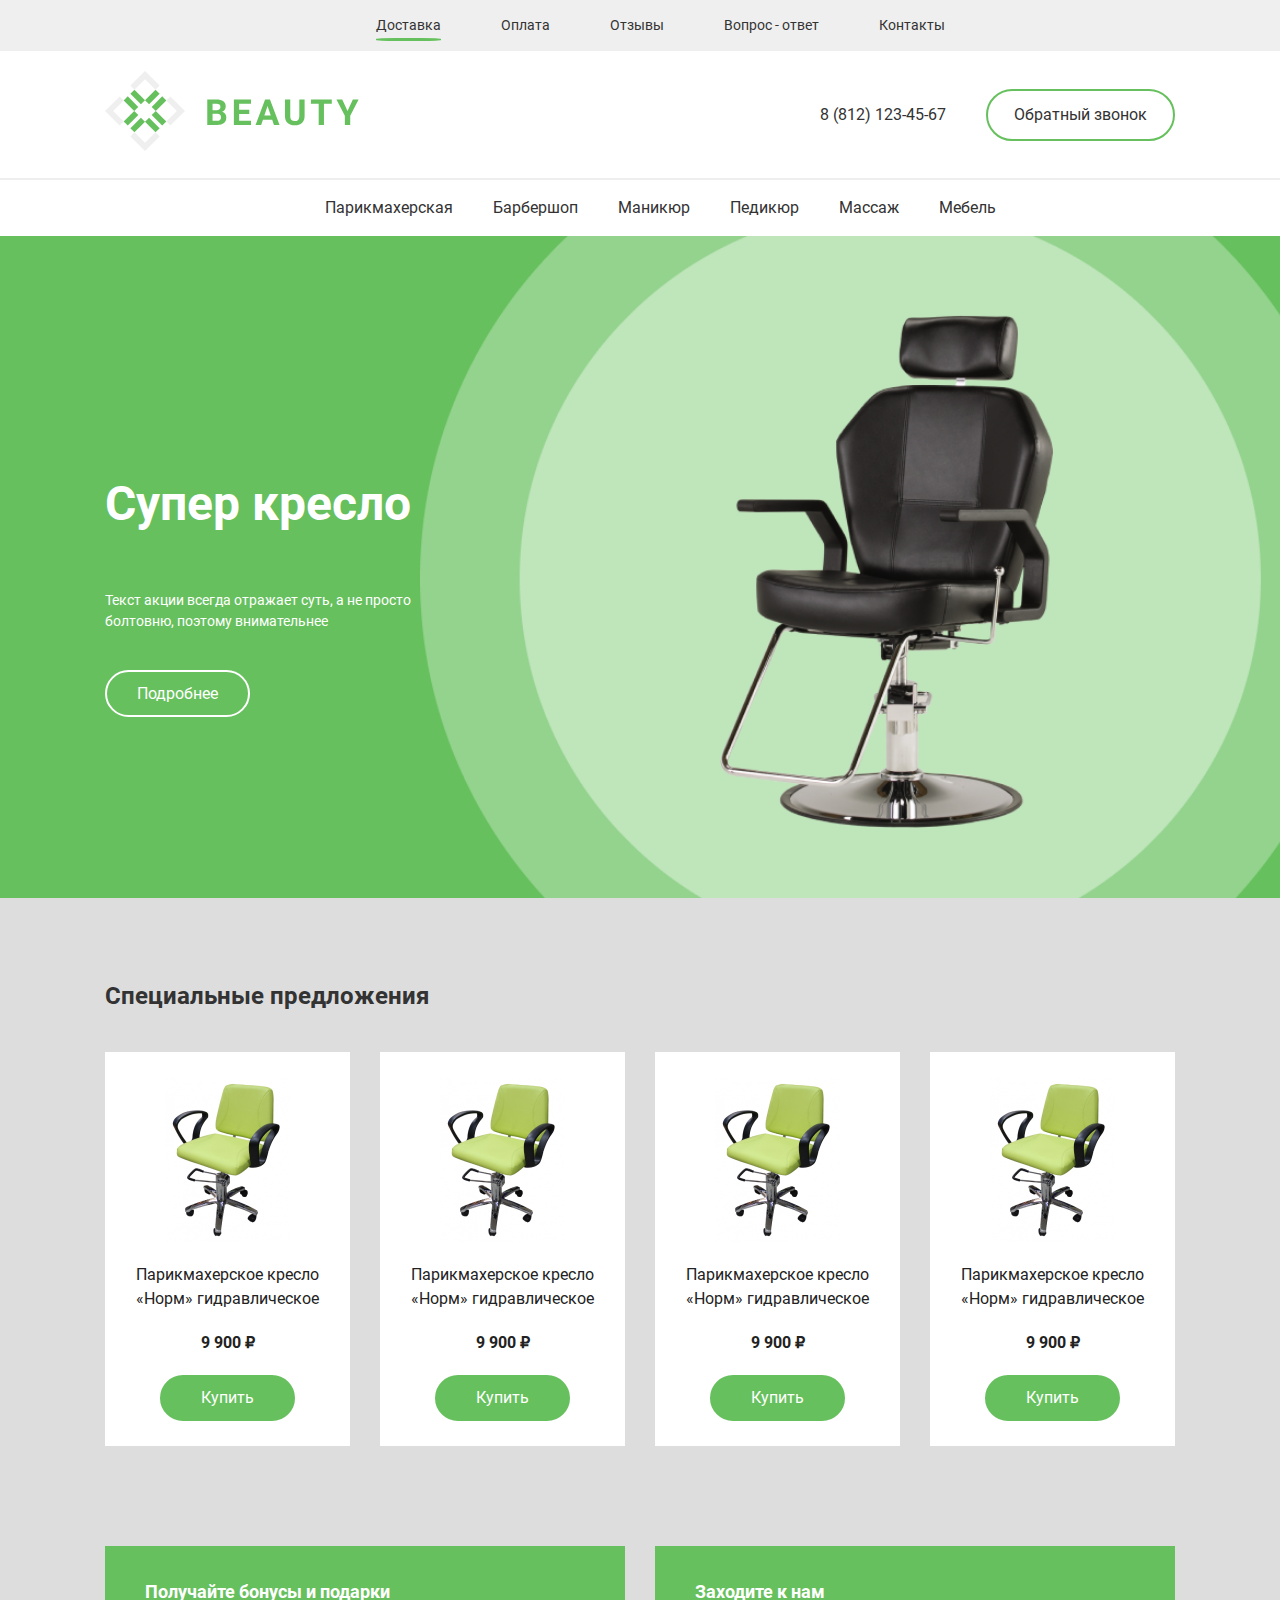
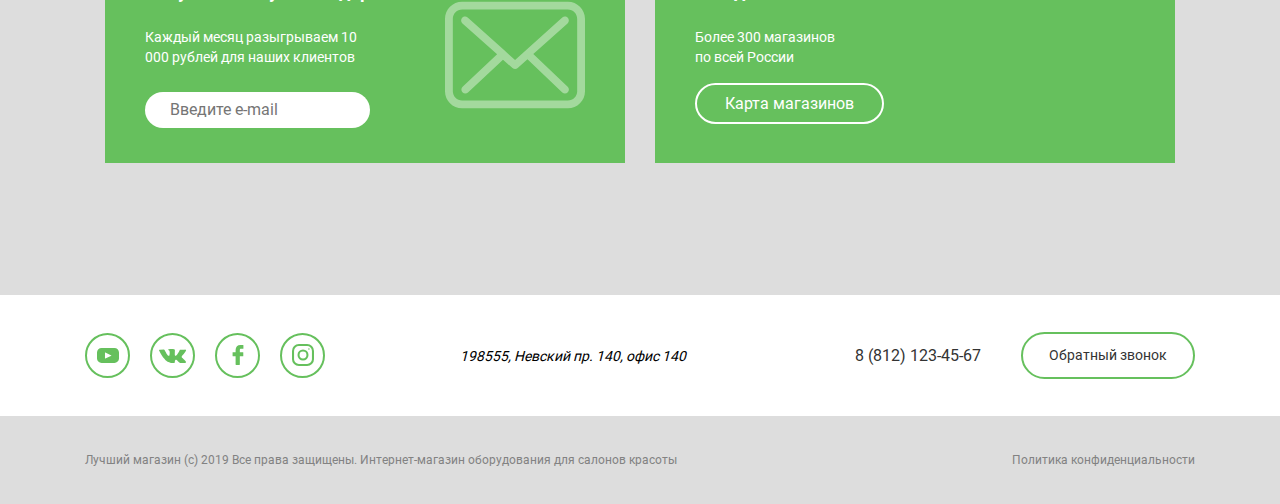
<file: index.html>
<!DOCTYPE html>
<html lang="en">
<head>
  <meta charset="UTF-8">
  <meta name="viewport" content="width=device-width, initial-scale=1.0">
  <title>Document</title>
  <link rel="stylesheet" href="css/normalize.css">
  <link rel="stylesheet" href="css/styles.css">
</head>
<body>

  <header class="site-header">
    <div class="site-header__top">
      <div class="container">
        <ul class="nav-list">
          <li class="list-item">
            <a href="#" class="nav-link active">Доставка</a>
          </li>
          <li class="list-item">
            <a href="#" class="nav-link">Оплата</a>
          </li>
          <li class="list-item">
            <a href="#" class="nav-link">Отзывы</a>
          </li>
          <li class="list-item">
            <a href="#" class="nav-link">Вопрос - ответ</a>
          </li>
          <li class="list-item">
            <a href="#" class="nav-link">Контакты</a>
          </li>
        </ul>
      </div>
    </div>

    <div class="site-header__center">
      <div class="container center__container">
        <a href="#" class="site-logo">
          <img src="img/logo.svg" width="258" height="80" alt="Site logo - beauty">
        </a>
        <div class="center__tel">
          <a class="tel__tel-number" href="tel:+88121234567">8 (812) 123-45-67</a>
          <a class="contact-link" href="#">Обратный звонок</a>
        </div>
      </div>
    </div>

    <div class="site-header__bottom">
      <div class="container">
        <ul class="service-list">
          <li class="service-item">
            <a class="service-link" href="#">Парикмахерская</a>
          </li>
          <li class="service-item">
            <a class="service-link" href="#">Барбершоп</a>
          </li>
          <li class="service-item">
            <a class="service-link" href="#">Маникюр</a>
          </li>
          <li class="service-item">
            <a class="service-link" href="#">Педикюр</a>
          </li>
          <li class="service-item">
            <a class="service-link" href="#">Массаж</a>
          </li>
          <li class="service-item">
            <a class="service-link" href="#">Мебель</a>
          </li>
        </ul>
      </div>
    </div>
  </header>

  <main class="main">
    <section class="intro">
      <div class="container">
        <div class="intro-inner">
          <h2 class="intro__title">Супер кресло</h2>
          <p class="intro__text">Текст акции всегда отражает суть, а не просто
            болтовню, поэтому внимательнее</p>
            <a href="#" class="intro__link">Подробнее</a>
          </div>
        </div>
      </section>

      <!-- HERO -->

      <section class="hero">
        <div class="container">
          <h3 class="hero-title">Специальные предложения</h3>

          <ul class="cards">
            <li class="card">
              <p class="card-text">Парикмахерское кресло «Норм» гидравлическое</p>
              <span class="card__cost">9 900 ₽ </span>
              <a class="card-link" href="#">Купить</a>
            </li>
            <li class="card">
              <p class="card-text">Парикмахерское кресло «Норм» гидравлическое</p>
              <span class="card__cost">9 900 ₽ </span>
              <a class="card-link" href="#">Купить</a>
            </li>
            <li class="card">
              <p class="card-text">Парикмахерское кресло «Норм» гидравлическое</p>
              <span class="card__cost">9 900 ₽ </span>
              <a class="card-link" href="#">Купить</a>
            </li>
            <li class="card">
              <p class="card-text">Парикмахерское кресло «Норм» гидравлическое</p>
              <span class="card__cost">9 900 ₽ </span>
              <a class="card-link" href="#">Купить</a>
            </li>
          </ul>
        </div>
      </section>

      <!-- SALE -->

      <section class="sale">
        <div class="container sale__container">
         <div class="sale__left">
          <h3 class="sale-title">Получайте бонусы и подарки</h3>
          <p class="sale-text">Каждый месяц разыгрываем
            10 000 рублей для наших клиентов</p>
            <form action="https:echo.htmlacademy.ru" method="POST">
              <input class="email-input" type="email" id="email" name="email" placeholder="Введите e-mail" required>
            </form>
         </div>

          <div class="sale__right">
            <h3 class="sale-title">Заходите к нам</h3>
            <p class="sale-text">Более 300 магазинов <br>
              по всей России</p>
              <a class="sale-link" href="#">Карта магазинов</a>
            </div>
          </div>
      </section>
   </main>

      <!-- FOOTER -->

   <footer class="site-footer">
    <div class="footer-top">
      <div class="container footer-top__container">
        <ul class="messengers-link">
          <li class="messenger">
            <a class="you-tube" href="#">
              <img src="img/you-tube-icon.svg" width="22" height="15" alt="you tube link">
            </a>
          </li>
          <li class="messenger">
            <a class="wk" href="#">
              <img src="img/wk-icon.svg" width="28" height="15" alt="you tube link">
            </a>
          </li>
          <li class="messenger">
            <a class="facebook" href="#">
              <img src="img/facebook-logo.svg" width="20" height="20" alt="facebook link">
            </a>
          </li>
          <li class="messenger">
            <a class="instagram" href="#">
              <img src="img/instagram.svg" width="22" height="22" alt="instagram link">
            </a>
          </li>
        </ul>

        <address class="footer-address">198555, Невский пр. 140, офис 140</address>
        <div class="center__tel f-tel">
          <a class="tel__tel-number" href="tel:+88121234567">8 (812) 123-45-67</a>
          <a class="contact-link f-tel-link" href="#">Обратный звонок</a>
        </div>
      </div>
    </div>
    <div class="footer-bottom">
      <div class="container footer-bottom__container">
        <p class="footer-bottom__text">Лучший магазин (с) 2019 Все права защищены. Интернет-магазин оборудования для салонов красоты</p>
        <p class="footer-bottom__text-2">Политика конфиденциальности</p>
      </div>
    </div>
   </footer>

  </body>
 </html>
</file>
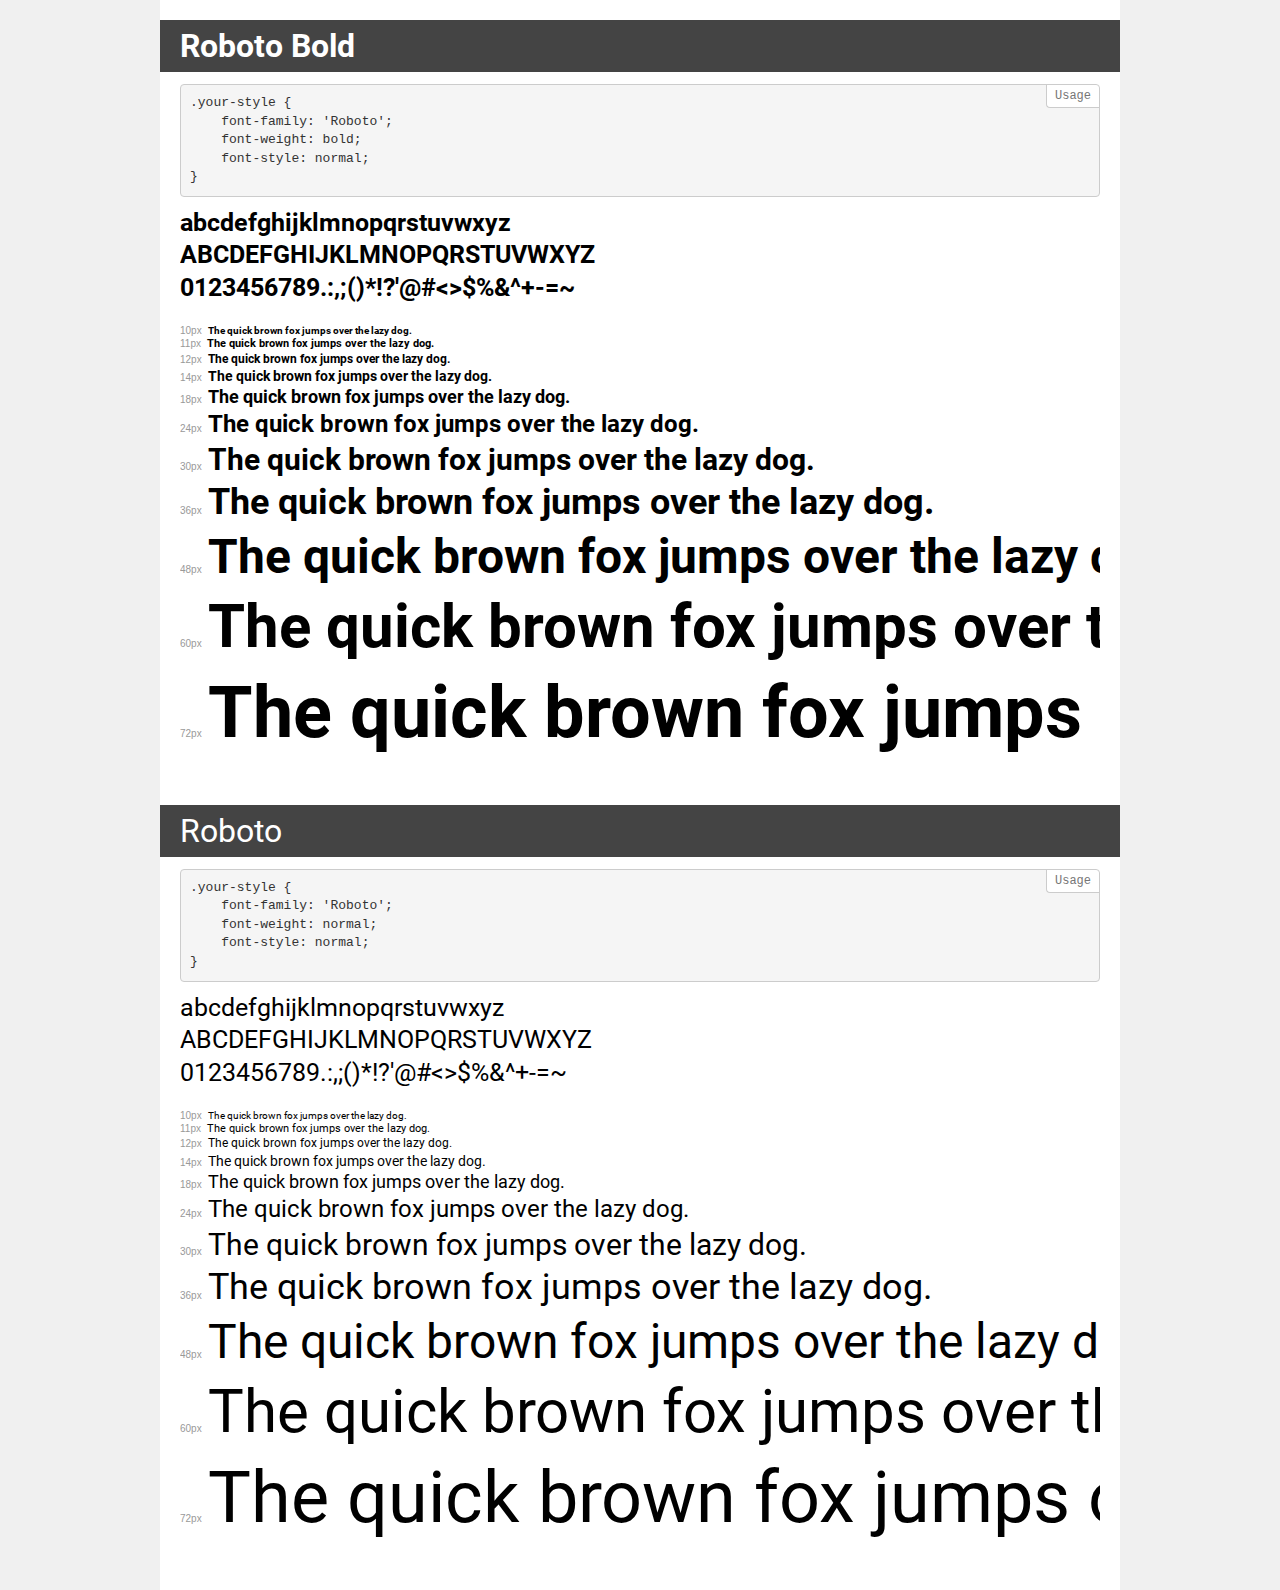
<file: fonts/demo.html>
<!DOCTYPE html>
<html lang="en">
<head>
    <meta charset="utf-8">
    <meta http-equiv="X-UA-Compatible" content="IE=edge">
    <meta name="viewport" content="width=device-width, initial-scale=1">
    <meta name="robots" content="noindex, noarchive">
    <meta name="format-detection" content="telephone=no">
    <title>Transfonter demo</title>
    <link href="stylesheet.css" rel="stylesheet">
    <style>
        /*
        http://meyerweb.com/eric/tools/css/reset/
        v2.0 | 20110126
        License: none (public domain)
        */
        html, body, div, span, applet, object, iframe,
        h1, h2, h3, h4, h5, h6, p, blockquote, pre,
        a, abbr, acronym, address, big, cite, code,
        del, dfn, em, img, ins, kbd, q, s, samp,
        small, strike, strong, sub, sup, tt, var,
        b, u, i, center,
        dl, dt, dd, ol, ul, li,
        fieldset, form, label, legend,
        table, caption, tbody, tfoot, thead, tr, th, td,
        article, aside, canvas, details, embed,
        figure, figcaption, footer, header, hgroup,
        menu, nav, output, ruby, section, summary,
        time, mark, audio, video {
            margin: 0;
            padding: 0;
            border: 0;
            font-size: 100%;
            font: inherit;
            vertical-align: baseline;
        }
        /* HTML5 display-role reset for older browsers */
        article, aside, details, figcaption, figure,
        footer, header, hgroup, menu, nav, section {
            display: block;
        }
        body {
            line-height: 1;
        }
        ol, ul {
            list-style: none;
        }
        blockquote, q {
            quotes: none;
        }
        blockquote:before, blockquote:after,
        q:before, q:after {
            content: '';
            content: none;
        }
        table {
            border-collapse: collapse;
            border-spacing: 0;
        }
        /* demo styles */
        body {
            background: #f0f0f0;
            color: #000;
        }
        .page {
            background: #fff;
            width: 920px;
            margin: 0 auto;
            padding: 20px 20px 0 20px;
            overflow: hidden;
        }
        .font-container {
            overflow-x: auto;
            overflow-y: hidden;
            margin-bottom: 40px;
            line-height: 1.3;
            white-space: nowrap;
            padding-bottom: 5px;
        }
        h1 {
            position: relative;
            background: #444;
            font-size: 32px;
            color: #fff;
            padding: 10px 20px;
            margin: 0 -20px 12px -20px;
        }
        .letters {
            font-size: 25px;
            margin-bottom: 20px;
        }
        .s10:before {
            content: '10px';
        }
        .s11:before {
            content: '11px';
        }
        .s12:before {
            content: '12px';
        }
        .s14:before {
            content: '14px';
        }
        .s18:before {
            content: '18px';
        }
        .s24:before {
            content: '24px';
        }
        .s30:before {
            content: '30px';
        }
        .s36:before {
            content: '36px';
        }
        .s48:before {
            content: '48px';
        }
        .s60:before {
            content: '60px';
        }
        .s72:before {
            content: '72px';
        }
        .s10:before, .s11:before, .s12:before, .s14:before,
        .s18:before, .s24:before, .s30:before, .s36:before,
        .s48:before, .s60:before, .s72:before {
            font-family: Arial, sans-serif;
            font-size: 10px;
            font-weight: normal;
            font-style: normal;
            color: #999;
            padding-right: 6px;
        }
        pre {
            display: block;
            position: relative;
            padding: 9px;
            margin: 0 0 10px;
            font-family: Monaco, Menlo, Consolas, "Courier New", monospace;
            font-size: 13px;
            line-height: 1.428571429;
            color: #333;
            font-weight: normal;
            font-style: normal;
            background-color: #f5f5f5;
            border: 1px solid #ccc;
            overflow-x: auto;
            border-radius: 4px;
        }
        pre:after {
            display: block;
            position: absolute;
            right: 0;
            top: 0;
            content: 'Usage';
            line-height: 1;
            padding: 5px 8px;
            font-size: 12px;
            color: #767676;
            background-color: #fff;
            border: 1px solid #ccc;
            border-right: none;
            border-top: none;
            border-radius: 0 4px 0 4px;
            z-index: 10;
        }
        /* responsive */
        @media (max-width: 959px) {
            .page {
                width: auto;
                margin: 0;
            }
        }
    </style>
</head>
<body>
<div class="page">
    <div class="demo">
        <h1 style="font-family: 'Roboto'; font-weight: bold; font-style: normal;">Roboto Bold</h1>
        <pre>.your-style {
    font-family: 'Roboto';
    font-weight: bold;
    font-style: normal;
}</pre>
        <div class="font-container" style="font-family: 'Roboto'; font-weight: bold; font-style: normal;">
            <p class="letters">
                abcdefghijklmnopqrstuvwxyz<br>
ABCDEFGHIJKLMNOPQRSTUVWXYZ<br>
                0123456789.:,;()*!?'@#<>$%&^+-=~
            </p>
            <p class="s10" style="font-size: 10px;">The quick brown fox jumps over the lazy dog.</p>
            <p class="s11" style="font-size: 11px;">The quick brown fox jumps over the lazy dog.</p>
            <p class="s12" style="font-size: 12px;">The quick brown fox jumps over the lazy dog.</p>
            <p class="s14" style="font-size: 14px;">The quick brown fox jumps over the lazy dog.</p>
            <p class="s18" style="font-size: 18px;">The quick brown fox jumps over the lazy dog.</p>
            <p class="s24" style="font-size: 24px;">The quick brown fox jumps over the lazy dog.</p>
            <p class="s30" style="font-size: 30px;">The quick brown fox jumps over the lazy dog.</p>
            <p class="s36" style="font-size: 36px;">The quick brown fox jumps over the lazy dog.</p>
            <p class="s48" style="font-size: 48px;">The quick brown fox jumps over the lazy dog.</p>
            <p class="s60" style="font-size: 60px;">The quick brown fox jumps over the lazy dog.</p>
            <p class="s72" style="font-size: 72px;">The quick brown fox jumps over the lazy dog.</p>
        </div>
    </div>
    <div class="demo">
        <h1 style="font-family: 'Roboto'; font-weight: normal; font-style: normal;">Roboto</h1>
        <pre>.your-style {
    font-family: 'Roboto';
    font-weight: normal;
    font-style: normal;
}</pre>
        <div class="font-container" style="font-family: 'Roboto'; font-weight: normal; font-style: normal;">
            <p class="letters">
                abcdefghijklmnopqrstuvwxyz<br>
ABCDEFGHIJKLMNOPQRSTUVWXYZ<br>
                0123456789.:,;()*!?'@#<>$%&^+-=~
            </p>
            <p class="s10" style="font-size: 10px;">The quick brown fox jumps over the lazy dog.</p>
            <p class="s11" style="font-size: 11px;">The quick brown fox jumps over the lazy dog.</p>
            <p class="s12" style="font-size: 12px;">The quick brown fox jumps over the lazy dog.</p>
            <p class="s14" style="font-size: 14px;">The quick brown fox jumps over the lazy dog.</p>
            <p class="s18" style="font-size: 18px;">The quick brown fox jumps over the lazy dog.</p>
            <p class="s24" style="font-size: 24px;">The quick brown fox jumps over the lazy dog.</p>
            <p class="s30" style="font-size: 30px;">The quick brown fox jumps over the lazy dog.</p>
            <p class="s36" style="font-size: 36px;">The quick brown fox jumps over the lazy dog.</p>
            <p class="s48" style="font-size: 48px;">The quick brown fox jumps over the lazy dog.</p>
            <p class="s60" style="font-size: 60px;">The quick brown fox jumps over the lazy dog.</p>
            <p class="s72" style="font-size: 72px;">The quick brown fox jumps over the lazy dog.</p>
        </div>
    </div>
</div>
</body>
</html>
</file>
<file: css/styles.css>
@font-face {
  font-family: "Roboto";
  src: url("../fonts/subset-Roboto-Bold.woff2") format("woff2"),
      url("../fonts/subset-Roboto-Bold.woff") format("woff");
  font-weight: bold;
  font-style: normal;
  font-display: swap;
}

@font-face {
  font-family: "Roboto";
  src: url("../fonts/subset-Roboto-Regular.woff2") format("woff2"),
      url("../fonts/subset-Roboto-Regular.woff") format("woff");
  font-weight: normal;
  font-style: normal;
  font-display: swap;
}




html {
  box-sizing: border-box;
  scroll-behavior: smooth;
  height: 100%;
}

*,
*::before,
*::after {
  box-sizing: inherit;
}

body {
  padding: 0;
  margin: 0;
  font-family: "Roboto", "Arial", sans-serif;
  font-size: 16px;
  line-height: 1.5;
  background-color: #fff;
  color: #222;
  height: 100%;
}

img {
  max-width: 100%;
  height: auto;
}

.visually-hidden {
  position: absolute;
  width: 1px;
  height: 1px;
  margin: -1px;
  border: 0;
  padding: 0;
  clip: rect(0 0 0 0);
  overflow: hidden;
}

.container {
  max-width: 1110px;
  padding-left: 20px;
  padding-right: 20px;
  margin-left: auto;
  margin-right: auto;
}

.site-header__top {
  background-color: #EFEFEF;
}

.nav-list {
  display: flex;
  flex-wrap: wrap;
  list-style: none;
  justify-content: center;
  margin: 0;
}

.nav-link {
  position: relative;
  text-decoration: none;
  color: #333;
  font-size: 14px;
  white-space: nowrap;
  margin: 15px 30px;
  display: inline-block;
}

.nav-link:hover::after,
.active::after {
  content: "";
  position: absolute;
  left: 0;
  top: 110%;
  display: block;
  width: 100%;
  background-color: #66C05D;
  height: 3px;
  border-radius: 30%;
}

.site-header__center {
  padding: 20px 0;
  border-bottom: 2px solid #eee;
}

.center__container {
  display: flex;
  flex-wrap: wrap;
  justify-content: space-between;
  align-items: center;
}

.center__tel {
  display: flex;
  align-items: center;
}

.tel__tel-number{
  text-decoration: none;
  color: #333;
  margin-right: 40px;
}

.contact-link {
  text-decoration: none;
  color: #333;
  white-space: nowrap;
  border: 2px solid #66C05D;
  box-sizing: border-box;
  border-radius: 40px;
  padding: 12px 26px;
}

.contact-link:hover {
  color: #fff;
  background-color: #66C05D;
}

.service-list {
  display: flex;
  justify-content: center;
  align-items: center;
  flex-wrap: wrap;
  list-style: none;
}

.service-link {
  text-decoration: none;
  color: #333;
  font-size: 16px;
  margin: 0 20px;
}

        /* MAIN */

     /* INTRO-SECTION */

.intro {
  padding: 192px 0;
  background-color: #66C05D;
  background-image: url("../img/intro-bg.png");
  background-position: center right calc(50% - 250px);
  background-repeat: no-repeat;
  background-size: contain;
}

.intro-inner {
  width: 308px;
}

.intro__title {
  color: #fff;
  font-size: 48px;
}

.intro__text {
  color: #fff;
  margin: 50px 0;
  font-size: 14px;
}

.intro__link {
  color: #fff;
  padding: 12px 30px;
  border-radius: 40px;
  border: 2px solid #fff;
  text-decoration: none;
}

.intro__link:hover {
  color: #66C05D;
  background-color: #fff;
}

      /* HERO */

.hero{
  background-color: #dddddd;
}

.hero-title {
  font-size: 24px;
  color: #333;
  margin: 0;
  padding: 80px 0 38px 0;
}

.cards{
  display: flex;
  flex-wrap: wrap;
  list-style: none;
  margin: 0;
  padding: 0;
  padding-bottom: 100px;
}

.card {
  display: flex;
  flex-direction: column;
  align-items: center;
  width: 245px;
  background-color: #fff;
  padding: 25px 30px;
}

.card:not(:last-child) {
  margin-right: 30px;
}

.card-text {
  display: flex;
  flex-direction: column;
  align-items: center;
  margin: 0;
  width: 195px;
  text-align: center;
}

.card-text::before {
  content: "";
  display: block;
  width: 125px;
  height: 166px;
  background-image: url("../img/card-img.png");
  background-position: center center;
  margin-bottom: 20px;
}

.card__cost {
  font-weight: bold;
  margin: 20px 0;
  text-align: center;
  display: block;
}

.card-link {
  text-decoration: none;
  padding: 9px 39px;
  color: #fff;
  background-color: #66C05D;
  border-radius: 30px;
  text-align: center;
  display: inline-block;
  border: 2px solid #66C05D;
}

.card-link:hover {
  color: #66C05D;
  background-color: #fff;
}

      /* S A L E */

.sale {
  padding-bottom: 132px;
  background-color: #ddd;
}

.sale__container{
  display: flex;
  justify-content: space-between;
  color: #fff;
}

.sale-title {
  margin: 0;
  width: 250px;
  font-size: 18px;
  line-height: 21px;
}

.sale-text {
  margin: 0;
  margin: 25px 0;
  width: 215px;
  font-size: 14px;
  line-height: 20px;
}

.sale__left{
  background-color: #66C05D;
  width: 540px;
  margin-right: 30px;
  padding: 35px 40px;
  background-image: url("../img/letter-icon.svg");
  background-repeat: no-repeat;
  background-position: center  right calc(50% - 150px);
}

.sale__right {
  background-color: #66C05D;
  padding: 35px 40px;
  width: 540px;
}

.sale-link {
  text-decoration: none;
  color: #fff;
  border: 2px solid #fff;
  padding: 9px 28px;
  border-radius: 30px;
}

.sale-link:hover {
  color: #66C05D;
  background-color: #fff;
  border: 2px solid #66C05D;
}

.email-input{
  width: 225px;
  padding: 9px 25px;
  border-radius: 30px;
  border: none;
}

    /* FOOTER */

.footer-top__container {
  padding: 37px 0;
  display: flex;
  flex-wrap: wrap;
  align-items: center;
}

.messengers-link {
  display: flex;
  flex-wrap: wrap;
  align-items: center;
  list-style: none;
  margin: 0;
  padding: 0;
  margin-right: 135px;
}

.messenger {
  width: 45px;
  height: 45px;
  border: 2px solid #66C05D;
  border-radius: 50%;
  display: flex;
  justify-content: center;
  align-items: center;
  padding-top: 5px;
}

.messenger:not(:last-child) {
  margin-right: 20px;
}

.footer-address {
  margin: 0;
  padding: 0;
  font-size: 14px;
  line-height: 16px;
  color: #000000;
  margin-right: 50px;
}

.f-tel {
  margin-left: auto;
  font-size: 16px;
  line-height: 19px;
  color: #000000;
}

.f-tel-link {
  padding: 12px 26px;
  font-size: 14px;
  color: #333;
}

.footer-bottom {
  background-color: #ddd;
}

.footer-bottom__container {
  padding: 25px 0;
  display: flex;
  flex-wrap: wrap;
  justify-content: space-between;
  color: #828282;
  font-size: 12px;
  line-height: 14px;
}


@media
only screen and (-webkit-min-device-pixel-ratio: 2),
only screen and (   min--moz-device-pixel-ratio: 2),
only screen and (     -o-min-device-pixel-ratio: 2/1),
only screen and (        min-device-pixel-ratio: 2),
only screen and (                min-resolution: 192dpi),
only screen and (                min-resolution: 2dppx) {

  .intro {
    background-image: url("../img/intro-bg@2x.png");
  }

  .card-text::before {
    background-image: url("../img/card-img@2x.png");
  }
}
</file>
<file: fonts/stylesheet.css>
@font-face {
    font-family: 'Roboto';
    src: url('subset-Roboto-Bold.woff2') format('woff2'),
        url('subset-Roboto-Bold.woff') format('woff');
    font-weight: bold;
    font-style: normal;
    font-display: swap;
}

@font-face {
    font-family: 'Roboto';
    src: url('subset-Roboto-Regular.woff2') format('woff2'),
        url('subset-Roboto-Regular.woff') format('woff');
    font-weight: normal;
    font-style: normal;
    font-display: swap;
}
</file>
